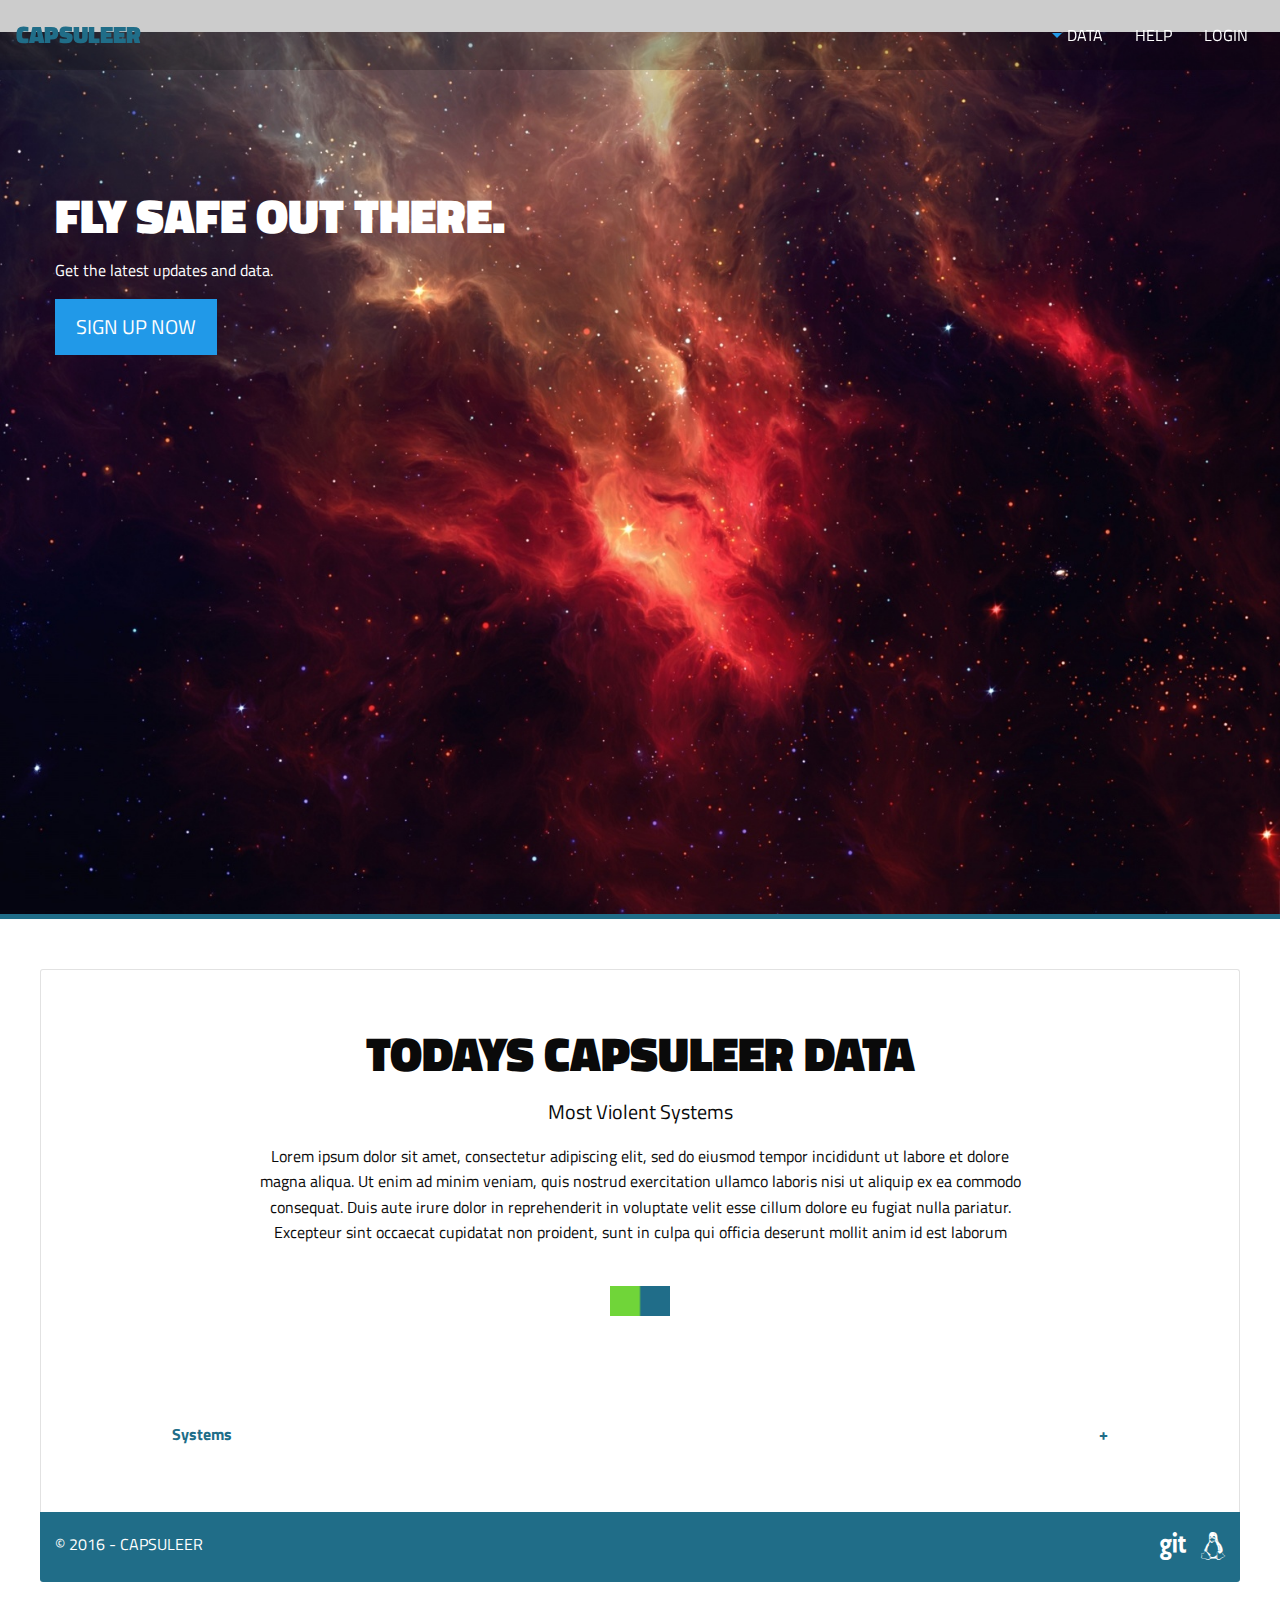
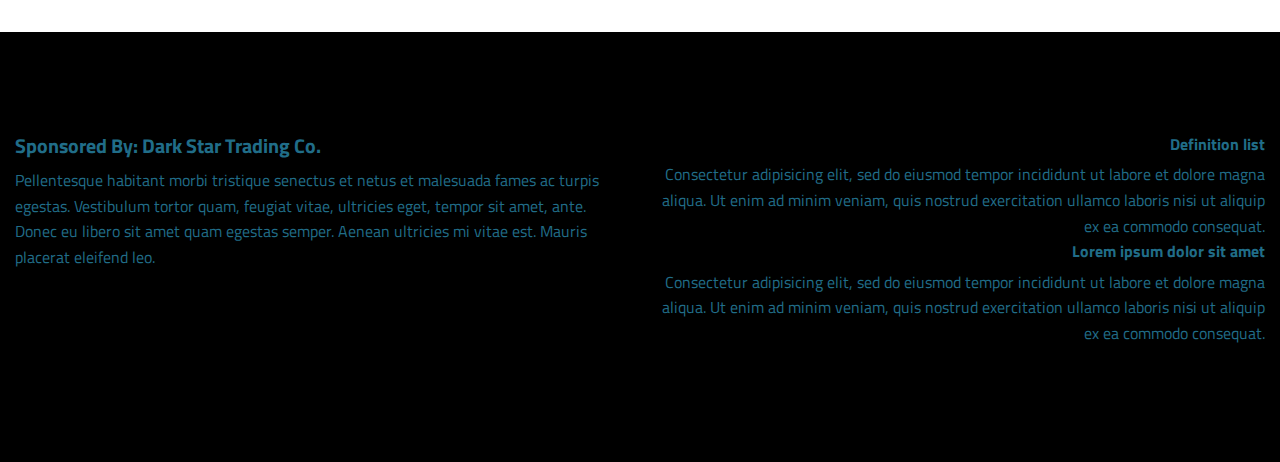
<file: index.html>
<!doctype html>
<html class="no-js" lang="en" dir="ltr">
	<head>
		<meta charset="utf-8">
		<meta http-equiv="x-ua-compatible" content="ie=edge">
		<meta name="viewport" content="width=device-width, initial-scale=1.0">
		<title>Capsuleer</title>
		<link rel="stylesheet" href="css/foundation.css">
		<link rel="stylesheet" href="css/app.css">
		<link rel="stylesheet" href="css/font-awesome.css">
		<link href='https://fonts.googleapis.com/css?family=Titillium+Web:400,900,700' rel='stylesheet' type='text/css'>
		<link rel="icon" type="image/png" href="favicon.png">
	</head>
	<body>
		<header id="header" class="header closed">
			Less is more! Buy one, get one! <a href="#">Order&nbsp;Now&nbsp;&gt;&gt;</a>
		</header>

		<div data-sticky-container>
			<div data-sticky data-margin-top='0' data-top-anchor="header:bottom" data-btm-anchor="footer:bottom">
				<div class="top-bar">
				  <div class="top-bar-title">
					<span data-responsive-toggle="responsive-menu" data-hide-for="medium">
					  <button class="menu-icon dark" type="button" data-toggle></button>
					</span>
					<a href="index.html" class="site-title">CAPSULEER</a>
				  </div>
				  <div id="responsive-menu">
					<div class="top-bar-left">
						<!--<ul class="menu">
							<li><input type="search" placeholder="Search"></li>
							<li><button type="button" class="button">Search</button></li>
						  </ul>-->
					</div>
					<div class="top-bar-right">
					  <ul class="dropdown menu" data-dropdown-menu>
						<li>
							<a href="#">DATA</a>
							<ul class="menu menu-panel vertical" >
								<li><a href="#">One</a></li>
								<li><a href="#">Two</a></li>
								<li><a href="#">Three</a></li>
							</ul>
						</li>
						<li><a href="#">HELP</a></li>
						<li><a href="#">LOGIN</a></li>
					  </ul>
					</div>
				  </div>
				</div>
			</div>
		</div>
		<section id="hero">
			<div class="hero row">
				<div class="small-12 medium-6 columns">
					<h1 class="headline">Fly safe out there.</h1>
					<p>Get the latest updates and data.</p>
					<a href="#" class="button large">SIGN UP NOW</a>
				</div>
				<div class="small-12 medium-6 columns">
					
				</div>
			</div>
		</section>
		<div class="row content main" id="content">

			<div class="small-12 medium-10 medium-centered large-8 columns">
				<h1 class="headline">Todays Capsuleer Data</h1>
				<p class="lead">Most Violent Systems</p>
				
				<p>Lorem ipsum dolor sit amet, consectetur adipiscing elit, sed do eiusmod tempor incididunt ut labore et dolore magna aliqua. Ut enim ad minim veniam, quis nostrud exercitation ullamco laboris nisi ut aliquip ex ea commodo consequat. Duis aute irure dolor in reprehenderit in voluptate velit esse cillum dolore eu fugiat nulla pariatur. Excepteur sint occaecat cupidatat non proident, sunt in culpa qui officia deserunt mollit anim id est laborum</p>
				<img src="img/2pixels.jpg" class="center-block-img tiny spin-it"/>
			</div>
		</div>
		<div class="row content mid">
		
		<!--
		

Jita (The Forge)
Otela (The Forge)
Sivala (The Citadel)
Hek (Metropolis)
Couster (Essence)
Hadaugago (Heimatar)
Uitra (The Forge)
Niarja (Domain)
Clellinon (Verge Vendor)
Map	Bagodan (Domain)

		-->
			<div class="columns small-12 medium-10 medium-offset-1">
				<ul class="accordion" data-accordion data-allow-all-closed="true">
				  <li class="accordion-item" data-accordion-item>
				    <a href="#" class="accordion-title">Systems</a>
				    <div class="accordion-content" data-tab-content>
				      <table class="chart">
						  <tbody>
							<tr>
							  <td>
								<p class="percentage">49%</p>
							  </td>
							  <td class="chart">
								Jita (The Forge)
								<div class="barchart">
								  <span class="meter" style="width: 49%"></span>
								</div>
							  </td>
							</tr>
							<tr>
							  <td>
								<p class="percentage">44%</p>
							  </td>
							  <td class="chart">
								Otela (The Forge)
								<div class="barchart">
								  <span class="meter" style="width: 44%"></span>
								</div>
							  </td>
							</tr>
							<tr>
							  <td>
								<p class="percentage">41%</p>
							  </td>
							  <td class="chart">
								Sivala (The Citadel)
								<div class="barchart">
								  <span class="meter" style="width: 41%"></span>
								</div>
							  </td>
							</tr>
							<tr>
							  <td>
								<p class="percentage">40%</p>
							  </td>
							  <td class="chart">
								Hek (Metropolis)
								<div class="barchart">
								  <span class="meter" style="width: 40%"></span>
								</div>
							  </td>
							</tr>
							<tr>
							  <td>
								<p class="percentage">40%</p>
							  </td>
							  <td class="chart">
								Couster (Essence)
								<div class="barchart">
								  <span class="meter" style="width: 40%"></span>
								</div>
							  </td>
							</tr>
							<tr>
							  <td>
								<p class="percentage">34%</p>
							  </td>
							  <td class="chart">
								Hadaugago (Heimatar)
								<div class="barchart">
								  <span class="meter" style="width: 34%"></span>
								</div>
							  </td>
							</tr>
							<tr>
							  <td>
								<p class="percentage">23%</p>
							  </td>
							  <td class="chart">
								Uitra (The Forge)
								<div class="barchart">
								  <span class="meter" style="width: 23%"></span>
								</div>
							  </td>
							</tr>
							<tr>
							  <td>
								<p class="percentage">23%</p>
							  </td>
							  <td class="chart">
								Niarja (Domain)
								<div class="barchart">
								  <span class="meter" style="width: 23%"></span>
								</div>
							  </td>
							</tr>
							<tr>
							  <td>
								<p class="percentage">22%</p>
							  </td>
							  <td class="chart">
								Quarterly review with a manager or lead
								<div class="barchart">
								  <span class="meter" style="width: 22%"></span>
								</div>
							  </td>
							</tr>
							<tr>
							  <td>
								<p class="percentage">21%</p>
							  </td>
							  <td class="chart">
								Clellinon (Verge Vendor)
								<div class="barchart">
								  <span class="meter" style="width: 21%"></span>
								</div>
							  </td>
							</tr>
						  </tbody>
						</table>
					 <!--end bar chart-->
				    </div>
				  </li>
				  <!-- ... -->
				</ul>
				
			</div>
		</div>
		<div class="row footer" id="footer">

			<div class="small-6 columns text-left">
				<p>&copy; 2016 - CAPSULEER</p>
			</div>
			<div class="small-6 columns text-right">
				<a href="#" target="_blank" data-tooltip aria-haspopup="true" class="has-tip top" data-disable-hover="false" tabindex="2" title="We use git!">
					<i class="fa fa-git" aria-hidden="true"></i>
				</a>
				<a href="#" target="_blank" data-tooltip aria-haspopup="true" class="has-tip top" data-disable-hover="false" tabindex="3" title="We <3 Linux!">
					<i class="fa fa-linux" aria-hidden="true"></i>
				</a>
			</div>
		</div>
		<div class="row sub-footer expanded" id="sub-footer">

			<div class="small-6 columns text-left">
				<h5>Sponsored By: Dark Star Trading Co.</h5>
				<p>Pellentesque habitant morbi tristique senectus et netus et malesuada fames ac turpis egestas. Vestibulum tortor quam, feugiat vitae, ultricies eget, tempor sit amet, ante. Donec eu libero sit amet quam egestas semper. Aenean ultricies mi vitae est. Mauris placerat eleifend leo.</p>
			</div>
			<div class="small-6 columns text-right">
				<dl>
				   <dt>Definition list</dt>
				   <dd>Consectetur adipisicing elit, sed do eiusmod tempor incididunt ut labore et dolore magna 
				aliqua. Ut enim ad minim veniam, quis nostrud exercitation ullamco laboris nisi ut aliquip ex ea 
				commodo consequat.</dd>
				   <dt>Lorem ipsum dolor sit amet</dt>
				   <dd>Consectetur adipisicing elit, sed do eiusmod tempor incididunt ut labore et dolore magna 
				aliqua. Ut enim ad minim veniam, quis nostrud exercitation ullamco laboris nisi ut aliquip ex ea 
				commodo consequat.</dd>
				</dl>
			</div>
		</div>

		<script src="js/vendor/jquery.js"></script>
		<script src="js/vendor/what-input.js"></script>
		<script src="js/vendor/foundation.js"></script>
		<script src="js/app.js"></script>
	</body>
</html>
</file>
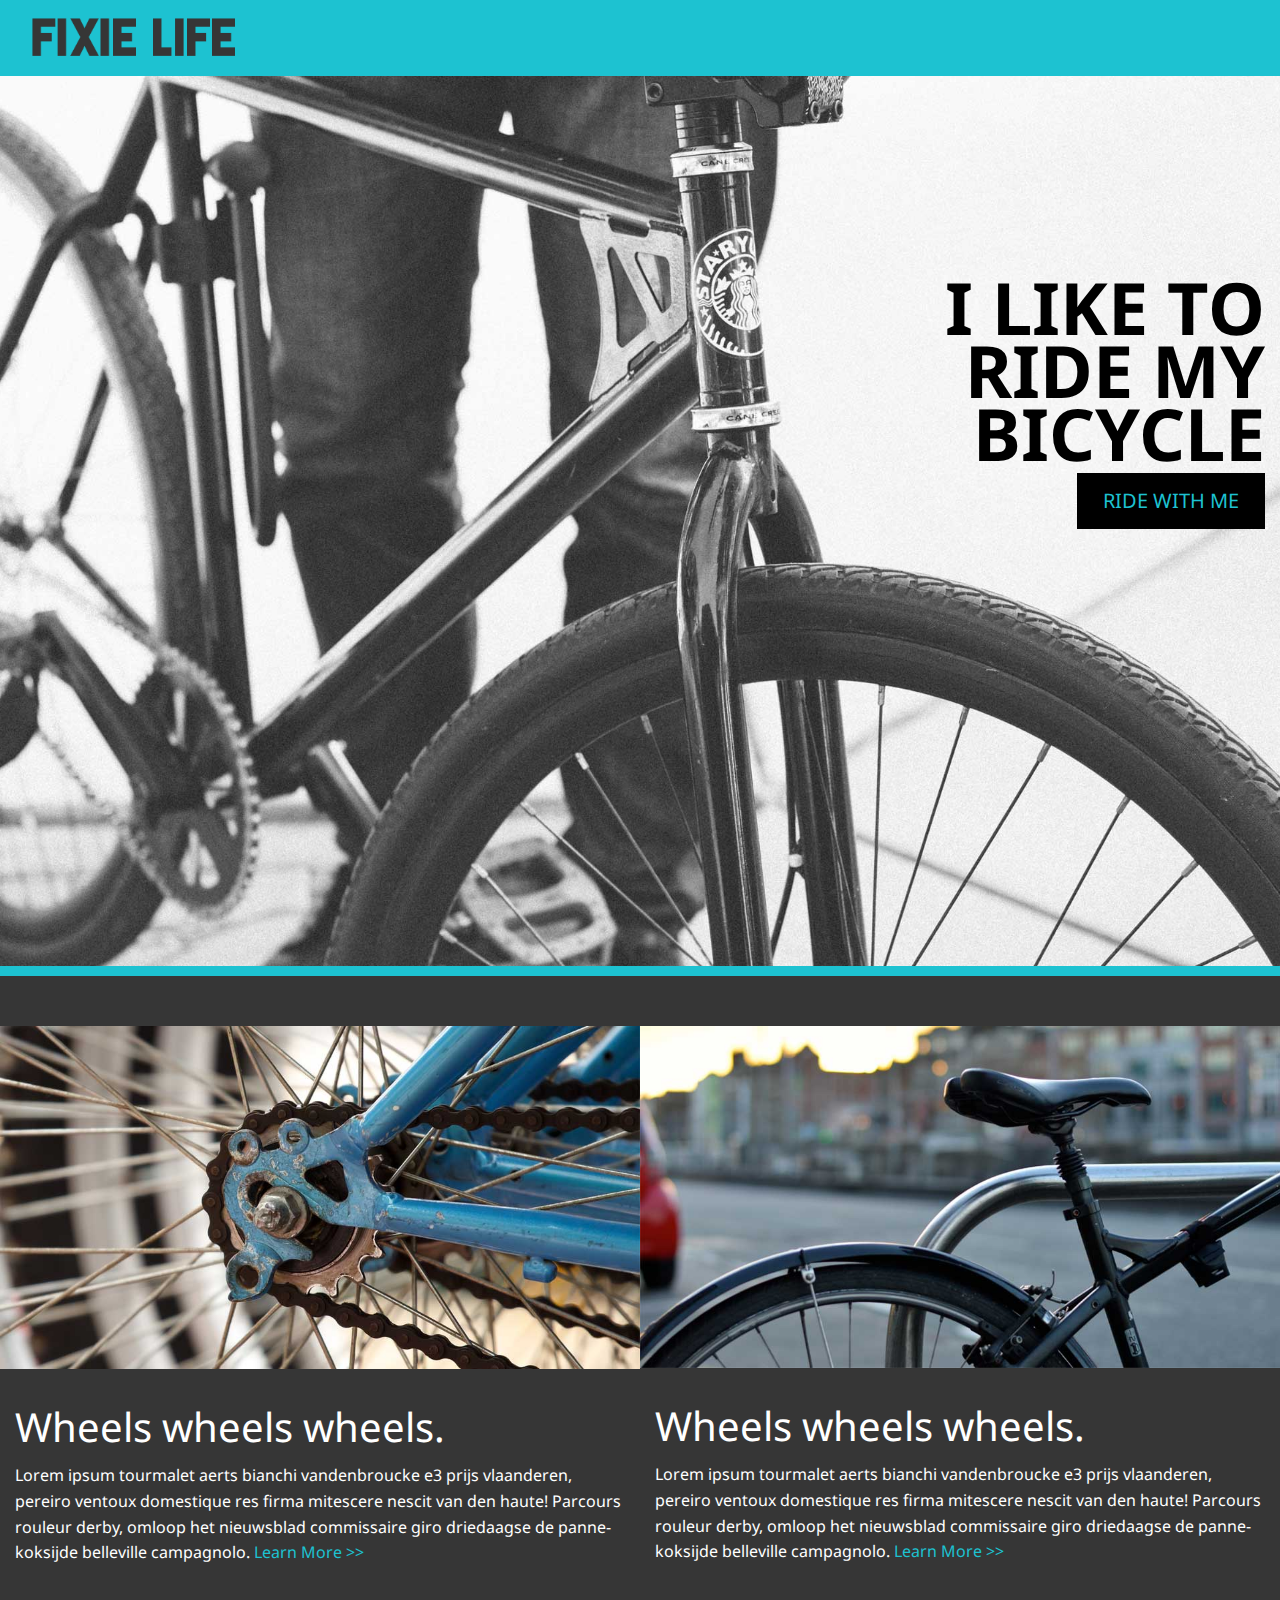
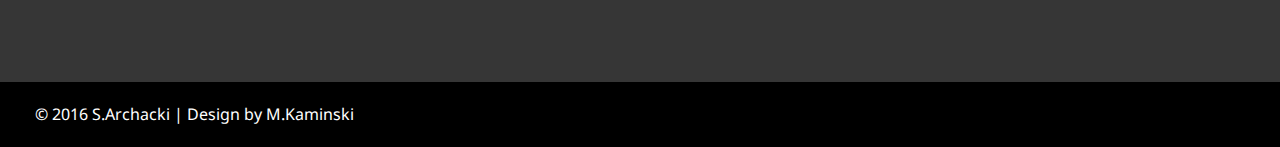
<file: assets/fixie/index.html>
<!doctype html>
<html class="no-js" lang="en" dir="ltr">
	<head>
		<meta charset="utf-8">
		<meta http-equiv="x-ua-compatible" content="ie=edge">
		<meta name="viewport" content="width=device-width, initial-scale=1.0">
		<link rel="shortcut icon" href="favicon.png" />
		<title>Fixie Life</title>
		<link rel="stylesheet" href="css/foundation.css">
		<link href='https://fonts.googleapis.com/css?family=Droid+Sans:400,700' rel='stylesheet' type='text/css'>
		<link rel="stylesheet" href="css/app.css">
	</head>
	<body>
		<!--top-->
	<div class="top-bar-container" data-sticky-container>
		<div class="sticky" data-sticky data-options="anchor: page; marginTop: 0; stickyOn: small;">
			
			<div class="top-bar">
				<div class="top-bar-title">
					<img src="img/fixie-life-logo.png" class="logo"/>
				</div>
			</div>

		</div>
	</div>
		<!--/top-bar-->
		<section class="hero">
			<div class="row expanded">
				<div class="hero-copy small-12 medium-8 medium-offset-4 large-5 large-offset-7 columns">
					<h1>I like to ride my bicycle</h1>
					<a class="large button" href="#">Ride with me</a>
				</div>
			</div>
		</section>
		<div class="row expanded collapse featured">
			<div class="large-6 columns featured-container">
				<div class="row expanded collapse img-container">
					<div class="small-12 columns">
						<img src="img/fixie-image-1.jpg" class="featured-img" />
					</div>
				</div>
				<div class="row copy">
					<div class="small-12 columns">
						<h2>Wheels wheels wheels.</h2>
						<p>Lorem ipsum tourmalet aerts bianchi vandenbroucke e3 prijs vlaanderen, pereiro ventoux domestique res firma mitescere nescit van den haute! Parcours rouleur derby, omloop het nieuwsblad commissaire giro driedaagse de panne-koksijde belleville campagnolo. <a href="#" target="_blank" title="Learn more">Learn&nbsp;More&nbsp;&gt;&gt;</a></p>
					</div>
				</div>
			</div>
			<div class="large-6 columns featured-container">
				<div class="row expanded collapse img-container">
					<div class="small-12 columns">
						<img src="img/fixie-image-2.jpg" class="featured-img" />
					</div>
				</div>
				<div class="row copy">
					<div class="small-12 columns">
						<h2>Wheels wheels wheels.</h2>
						<p>Lorem ipsum tourmalet aerts bianchi vandenbroucke e3 prijs vlaanderen, pereiro ventoux domestique res firma mitescere nescit van den haute! Parcours rouleur derby, omloop het nieuwsblad commissaire giro driedaagse de panne-koksijde belleville campagnolo. <a href="#" target="_blank" title="Learn more">Learn&nbsp;More&nbsp;&gt;&gt;</a></p>
					</div>
				</div>
			</div>
		</div>
		<div class="row expanded footer">
			<div class="large-12 columns">
				<p>&copy; 2016 S.Archacki | Design by <a href="http://mkdevpro.com" title="Links to the portfolio of M.Kaminski" target="_blank">M.Kaminski</p>
			</div>
		</div>

		<script src="js/vendor/jquery.js"></script>
		<script src="js/vendor/what-input.js"></script>
		<script src="js/vendor/foundation.js"></script>
		<script src="js/app.js"></script>
	</body>
</html>
</file>
<file: css/app.css>
body{
	font-family: 'Titillium Web', sans-serif;
	/*background-color: #c0c8cb;*/
	background-color: #ffffff;
	font-weight: 400;
}
h1,h2,h3,h4,h5,p,ul,li,td,tr,strong{
	font-family: 'Titillium Web', sans-serif;
}
h1,h2,h3,h4,h5,strong{
	font-weight: 700;
}
a {
	color: #70d539;
}
a:hover, a:focus {
	color: rgba(112,213,57,0.65);
}
.site-title{
	color: #206d88;
	font-size: 24px;
	font-weight: 900;
	text-transform: uppercase;
	font-family: 'Titillium Web', sans-serif;
}

.menu > li > a {
	transition: all .25s ease-in-out;
    color: #ffffff;
    font-weight: 400;
    position: relative;
    text-transform: uppercase;
    display: block;
    padding: 0.7rem 0;
    line-height: 1;
    margin: 0 1rem;
    font-family: 'Titillium Web', sans-serif;
}
.menu > li > a:after{
	transition: all .25s ease-in-out;
	position: absolute;
	content: '';
	height: 1px;
	bottom: 0;
	left: 0;
	display: block;
	width: 0%;
	background-color: #206d88;
}
.menu.menu-panel > li > a:after{
	top: 100%;
}
.menu-panel{
	padding-top: 5px;
	padding-bottom: 5px;
}
.dropdown.menu > li.is-dropdown-submenu-parent > a::after {
    content: '';
    display: block;
    width: 0;
    height: 0;
    border: inset 5px;
    border-color: #2199e8 transparent transparent;
    border-top-style: solid;
    border-bottom-width: 0;
    left: -15px;
    margin-top: -2px;
    background-color: transparent;
}
.dropdown.menu > li.is-dropdown-submenu-parent > a {
    padding-right: 0;
    position: relative;
}
.menu > li > a:hover{
	color: #206d88;	
}
.menu > li > a:hover:after{
	width: 100%;
}
.menu-icon.dark {
    position: relative;
    display: inline-block;
    vertical-align: middle;
    cursor: pointer;
    width: 20px;
    height: 25px;
    margin-right: 10px;
}
.submenu{
	background-color: rgba(0,0,0,0.5) !important;	
	border: none;
}
.logo{
	height: 36px;
}
.is-stuck .logo{
	height: 32px;
}
.header {
  background-color: #000;
  color: white;
  font-family: 'Titillium Web', sans-serif;
  padding: 5px;
  text-align: center;
  overflow: hidden;
}
.header.closed{
	height: 0px !important;
	padding: 0px !important;
}
.header a{
	color: #206d88;
	text-decoration: underline;
	transition: all .25s ease-in-out;
}
.header a:hover{
	text-decoration: none;
}
.gallery .columns{
	text-align: center;
}
[data-sticky] {
	width: 100%;
}
.top-bar {
	padding: 2rem;
	background-color: rgba(0,0,0,0.2);
}
.top-bar-title {
    float: left;
    margin-right: 2.5rem;
}
.top-bar ul {
	background-color: transparent;
}
.is-stuck .top-bar {
	padding: 1rem;
	background-color: rgba(0,0,0,0.2);
	transition: padding .25s ease; 
}
.row.content{
	background-color: white;
}
.row.content.main{
	border-radius: 3px 3px 0 0;
	border-top: solid 1px #e2e2e2;
	border-left: solid 1px #e2e2e2;
	border-right: solid 1px #e2e2e2;
}
.row.content.mid{
	border-left: solid 1px #e2e2e2;
	border-right: solid 1px #e2e2e2;
}
.content.main .columns{
	text-align: center;
	padding-top: 50px;
	padding-bottom: 50px;
}
#hero{
	background: url(../img/1920x1080-space-red-nebulae.jpg) bottom right no-repeat #000;
	-webkit-background-size: cover;
	-moz-background-size: cover;
	-o-background-size: cover;
	background-size: cover;
	border-bottom: solid 5px #206d88;
	margin-top: -70px;
}	
.hero{
	padding: 50px 0;
	min-height: auto;
	color: #ffffff;
	padding-top: 150px;
}
.headline{
	text-transform: uppercase;
	font-family: 'Titillium Web', sans-serif;
	font-weight: 900;		
}
.center-block-img{
	margin: 40px auto;
	display: block;
}
.tiny{
	width: 60px;
}
.row.last{
	margin-bottom: 50px;
}
.row#footer{
	background-color: #206d88;
	margin-bottom: 50px;
	padding-top: 20px;
	padding-bottom: 20px;
	color: white;
	border-radius: 0 0 3px 3px;
}
.row#footer p{
	margin: 0;
	padding: 0;
}
.row#footer a{
	color: white;
	text-decoration: none;
	margin-left: 10px;
}
.row#footer a.has-tip {
	border-bottom: none;
}
.row#footer i{
	font-size: 28px;
}
.row#sub-footer{
	background-color: #000;
	margin-bottom: 0px;
	padding-top: 100px;
	padding-bottom: 100px;
	color: #206d88;
}
.accordion-title {
    display: block;
    padding: 1.25rem 1rem;
    line-height: 1;
    font-size: 1rem;
    color: #206d88;
    position: relative;
    border: none;
    border-bottom: 0;
    font-family: 'Titillium Web', sans-serif;
    font-weight: 700;
}
.accordion {
    list-style-type: none;
    background: #fff;
    margin-left: 0;
    margin-bottom: 50px;
}
:last-child:not(.is-active) > .accordion-title {
    border-radius: 0 0 0 0;
    border-bottom: none;
}
.accordion-title:hover, .accordion-title:focus {
    background-color: #fff;
}
/* Small only */
@media screen and (max-width: 39.9375em) {
	
}
/* Medium and up */
@media screen and (min-width: 40em) {
	.hero {
		min-height: 60vh;
	}
	.top-bar {
		/*border-bottom: solid 1px #009eff;*/
	}
	.row.content.main{
		margin-top: 50px;
	}
}
/* Medium only */
@media screen and (min-width: 40em) and (max-width: 63.9375em) {
	
}
/* Large and up */
@media screen and (min-width: 64em) {
	.hero {
		min-height: 98vh;
	}
}
img.spin-it {
	-webkit-transition: -webkit-transform .25s ease-in-out;
	transition: transform .25s ease-in-out;
}
img.spin-it:hover {
	-webkit-transform: rotate(180deg);
	transform: rotate(180deg);
}
/*
#ffca07
#ea2127
#00a44f
*/
.barchart { 
  background-color: #a3dbe3;
  height: 1em;
  padding: 0em;
  margin: 0.625em 0; 
  width: 100%; }

.barchart .meter {
  background: #2daebf;
  height: 100%;
  display: block; }

table.chart { 
  width: 100%;
  border-width: 0;
  margin: 40px 0; }

table tr.even, table tr.alt, table tr:nth-of-type(even) { 
	background: #FFF; }

td.chart {
  font-size: 14px;
  margin-bottom: 50px;
  padding: 0 0 20px 0; }

p.percentage {
  font-size: 30px !important; 
  color: #6f6f6f;
  font-weight: 300;
  margin-bottom: 17px;}
</file>
<file: assets/fixie/css/app.css>
body{
	font-family: 'Droid Sans', sans-serif;
	background-color: #363636;
	color: white;
}
h2,p{
	font-family: 'Droid Sans', sans-serif;
}
a {
	color: #1dc2d1;
	text-decoration: none;
	line-height: inherit;
	cursor: pointer;
	-webkit-transition: all 0.25s ease-in-out;
	-moz-transition: all 0.25s ease-in-out;
	-ms-transition: all 0.25s ease-in-out;
	-o-transition: all 0.25s ease-in-out;
	transition: all 0.25s ease-in-out;
}
a:hover, a:focus {
	color: #13909B;
	text-decoration: underline;
}
.copy h2{
	margin-top: 30px;
}
.sticky {
	width: 100%;
}
.top-bar, .top-bar ul {
	background-color: #1dc2d1;
}
.top-bar-title{

}
.top-bar-title img.logo{
	height: 40px;
	margin: 10px 20px;
	-webkit-transition: all 0.25s ease-in-out;
	-moz-transition: all 0.25s ease-in-out;
	-ms-transition: all 0.25s ease-in-out;
	-o-transition: all 0.25s ease-in-out;
	transition: all 0.25s ease-in-out;
}
.is-stuck .top-bar-title img.logo{
	height: 25px;
	margin: 7px 16px;
}
.hero {
	background: url("../img/fixie-hero.jpg") no-repeat center center;
	background-size: cover;
	height: 40vh;
	border-bottom: solid 10px #1dc2d1;
}
.hero h1 {
	color: #000000;
	font-size: 32px;
	line-height: 32px;
	font-weight: 700;
	text-align: center;
	font-family: 'Droid Sans', sans-serif;
	text-transform: uppercase;
}
.button {
    display: inline-block;
    text-align: center;
    line-height: 1;
    cursor: pointer;
    -webkit-appearance: none;
    transition: background-color 0.25s ease-out, color 0.25s ease-out;
    vertical-align: middle;
    border: 1px solid transparent;
    border-radius: 0;
    padding: 0.85em 1.25em;
    margin: 0 0 1rem 0;
    font-size: 0.9rem;
    background-color: #000000;
    color: #1dc2d1;
    text-transform: uppercase;
}
.button:hover, .button:focus {
    background-color: #13909B;
    color: #fefefe;
    text-decoration: none;
}
.featured{
	margin-bottom: 50px;
	margin-top: 50px;
}
.featured .featured-container{
	margin-bottom: 50px;
}
.featured img{
	width: 100%;
}
.footer{
	background-color: #000000;
	padding: 20px;
}
.footer a{
	color: white;
}
.footer a:hover{
	color: white;
}
.footer p{
	margin: 0;
}
/* Small only */
@media screen and (max-width: 39.9375em) {
	.hero h1{
		padding: 20px;
		background-color: rgba(255,255,255, 0.5);
	}
	.button{
		margin: 10px auto;
		display: block;
	}
}
/* Medium and up */
@media screen and (min-width: 40em) {
		.hero {
			height: 75vh;
		}
		.hero h1 {
			margin-top: 200px;
			text-align: right;
			font-size: 72px;
			line-height: 63px;
		}
		.hero-copy{
			text-align: right;
		}
}
/* Medium only */
@media screen and (min-width: 40em) and (max-width: 63.9375em) {
	.hero h1{
		padding: 20px;
		background-color: rgba(255,255,255, 0.5);
	}
}
/* Large and up */
@media screen and (min-width: 64em) {
	.hero {
		height: 100vh;
	}
}
</file>
